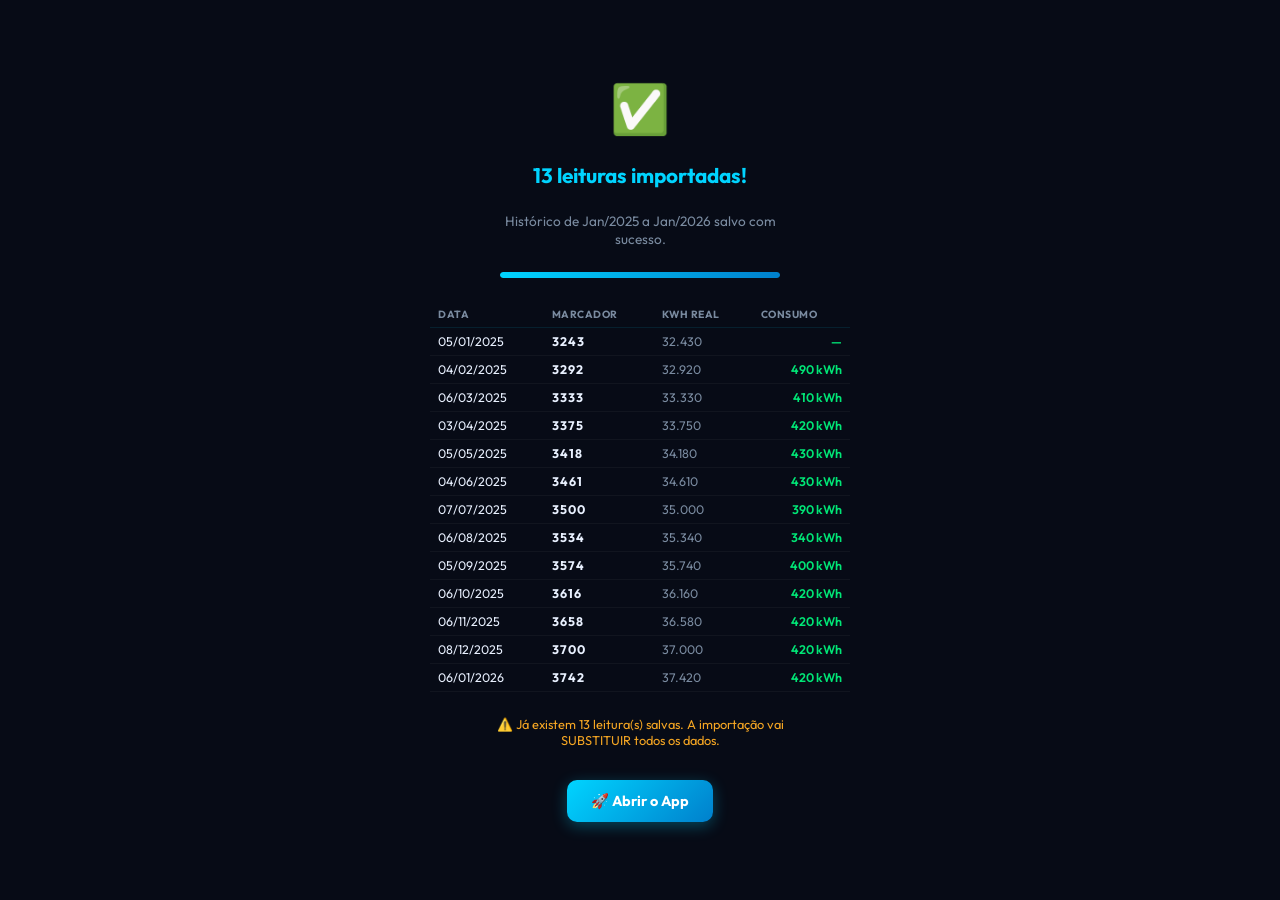
<file: importar.html>
<!DOCTYPE html>
<html lang="pt-BR">

<head>
    <meta charset="UTF-8" />
    <meta name="viewport" content="width=device-width, initial-scale=1.0" />
    <title>Importando histórico…</title>
    <style>
        @import url('https://fonts.googleapis.com/css2?family=Outfit:wght@400;700&display=swap');

        * {
            box-sizing: border-box;
            margin: 0;
            padding: 0;
        }

        body {
            font-family: 'Outfit', sans-serif;
            background: #070b16;
            color: #e8f0fe;
            min-height: 100vh;
            display: flex;
            align-items: center;
            justify-content: center;
            flex-direction: column;
            gap: 1.5rem;
            padding: 2rem;
        }

        .icon {
            font-size: 3rem;
        }

        h1 {
            font-size: 1.3rem;
            font-weight: 700;
            color: #00d4ff;
        }

        p {
            font-size: 0.85rem;
            color: #7a8ba0;
            text-align: center;
            max-width: 320px;
        }

        .progress-bar {
            width: 280px;
            height: 6px;
            background: rgba(0, 212, 255, 0.1);
            border-radius: 3px;
            overflow: hidden;
        }

        .progress-fill {
            height: 100%;
            background: linear-gradient(90deg, #00d4ff, #0080cc);
            border-radius: 3px;
            width: 0;
            transition: width 0.4s ease;
        }

        .table {
            width: 100%;
            max-width: 420px;
            border-collapse: collapse;
            font-size: 0.78rem;
        }

        .table th {
            color: #7a8ba0;
            text-transform: uppercase;
            font-size: 0.65rem;
            letter-spacing: 0.5px;
            padding: 6px 8px;
            text-align: left;
            border-bottom: 1px solid rgba(0, 212, 255, 0.1);
        }

        .table td {
            padding: 6px 8px;
            border-bottom: 1px solid rgba(255, 255, 255, 0.04);
            color: #e8f0fe;
        }

        .table td:last-child {
            color: #00e676;
            font-weight: 600;
            text-align: right;
        }

        .btn {
            margin-top: 0.5rem;
            padding: 0.75rem 1.5rem;
            background: linear-gradient(135deg, #00d4ff, #0080cc);
            color: #fff;
            border: none;
            border-radius: 10px;
            font-family: 'Outfit', sans-serif;
            font-size: 0.9rem;
            font-weight: 700;
            cursor: pointer;
            box-shadow: 0 4px 15px rgba(0, 212, 255, 0.3);
        }

        .btn:hover {
            opacity: 0.9;
        }

        .success {
            color: #00e676;
            font-size: 1rem;
            font-weight: 700;
        }

        .warn {
            color: #f5a623;
            font-size: 0.8rem;
        }
    </style>
</head>

<body>

    <div class="icon" id="icon">⚡</div>
    <h1 id="title">Importando histórico…</h1>
    <p id="desc">Carregando 13 leituras registradas de Jan/2025 a Jan/2026</p>

    <div class="progress-bar">
        <div class="progress-fill" id="progress"></div>
    </div>

    <table class="table" id="preview">
        <thead>
            <tr>
                <th>Data</th>
                <th>Marcador</th>
                <th>kWh real</th>
                <th>Consumo</th>
            </tr>
        </thead>
        <tbody id="tableBody"></tbody>
    </table>

    <p class="warn" id="warnMsg"></p>
    <button class="btn" id="btnGo" style="display:none">🚀 Abrir o App</button>

    <script>
        // ─── DADOS HISTÓRICOS ───────────────────────────────────────
        // consumo = diferença em unidades de disco (do marcador)
        // consumo × 10 = kWh reais consumidos no período
        const HISTORICO = [
            { timestamp: "2025-01-05", raw: 3243, dateNext: "2025-02-04", consumo: 49 },
            { timestamp: "2025-02-04", raw: 3292, dateNext: "2025-03-06", consumo: 49 },
            { timestamp: "2025-03-06", raw: 3333, dateNext: "2025-04-03", consumo: 41 },
            { timestamp: "2025-04-03", raw: 3375, dateNext: "2025-05-05", consumo: 42 },
            { timestamp: "2025-05-05", raw: 3418, dateNext: "2025-06-04", consumo: 43 },
            { timestamp: "2025-06-04", raw: 3461, dateNext: "2025-07-07", consumo: 43 },
            { timestamp: "2025-07-07", raw: 3500, dateNext: "2025-08-06", consumo: 39 },
            { timestamp: "2025-08-06", raw: 3534, dateNext: "2025-09-05", consumo: 34 },
            { timestamp: "2025-09-05", raw: 3574, dateNext: "2025-10-06", consumo: 40 },
            { timestamp: "2025-10-06", raw: 3616, dateNext: "2025-11-06", consumo: 42 },
            { timestamp: "2025-11-06", raw: 3658, dateNext: "2025-12-08", consumo: 42 },
            { timestamp: "2025-12-08", raw: 3700, dateNext: "2026-01-06", consumo: 42 },
            { timestamp: "2026-01-06", raw: 3742, dateNext: "2026-02-03", consumo: 42 },
        ];

        const MULT = 10;

        function fmtDate(s) {
            const d = new Date(s + 'T12:00:00');
            return d.toLocaleDateString('pt-BR', { day: '2-digit', month: '2-digit', year: 'numeric' });
        }

        async function run() {
            const progress = document.getElementById('progress');
            const tbody = document.getElementById('tableBody');

            // Check if there's already data
            const existing = localStorage.getItem('consumo_readings');
            if (existing) {
                try {
                    const arr = JSON.parse(existing);
                    if (arr && arr.length > 0) {
                        document.getElementById('warnMsg').textContent =
                            `⚠️ Já existem ${arr.length} leitura(s) salvas. A importação vai SUBSTITUIR todos os dados.`;
                    }
                } catch { }
            }

            // Build entries with id
            // expected = consumo × 10 kWh (consumo é a diferença bruta do disco)
            const entries = HISTORICO.map((item, i) => ({
                id: 1000000 + i,
                timestamp: item.timestamp,
                raw: item.raw,
                kwh: item.raw * MULT,
                dateNext: item.dateNext,
                expected: item.consumo * MULT   // ex: 49 × 10 = 490 kWh
            }));

            // Animate progress + fill table
            for (let i = 0; i < entries.length; i++) {
                const e = entries[i];
                const prev = entries[i - 1];
                const diff = prev ? (e.raw - prev.raw) * MULT : null;

                const tr = document.createElement('tr');
                tr.innerHTML = `
      <td>${fmtDate(e.timestamp)}</td>
      <td style="font-weight:700;letter-spacing:1px">${e.raw}</td>
      <td style="color:#7a8ba0">${e.kwh.toLocaleString('pt-BR')}</td>
      <td>${diff !== null ? diff.toLocaleString('pt-BR') + ' kWh' : '—'}</td>
    `;
                tbody.appendChild(tr);
                progress.style.width = ((i + 1) / entries.length * 100) + '%';
                await new Promise(r => setTimeout(r, 60));
            }

            // Save to localStorage
            localStorage.setItem('consumo_readings', JSON.stringify(entries));

            // Update UI
            document.getElementById('icon').textContent = '✅';
            document.getElementById('title').textContent = '13 leituras importadas!';
            document.getElementById('desc').textContent =
                'Histórico de Jan/2025 a Jan/2026 salvo com sucesso.';

            const btn = document.getElementById('btnGo');
            btn.style.display = '';
            btn.addEventListener('click', () => {
                window.location.href = 'index.html';
            });

            // Auto-redirect after 2.5s
            setTimeout(() => { window.location.href = 'index.html'; }, 2500);
        }

        run();
    </script>

</body>

</html>
</file>
